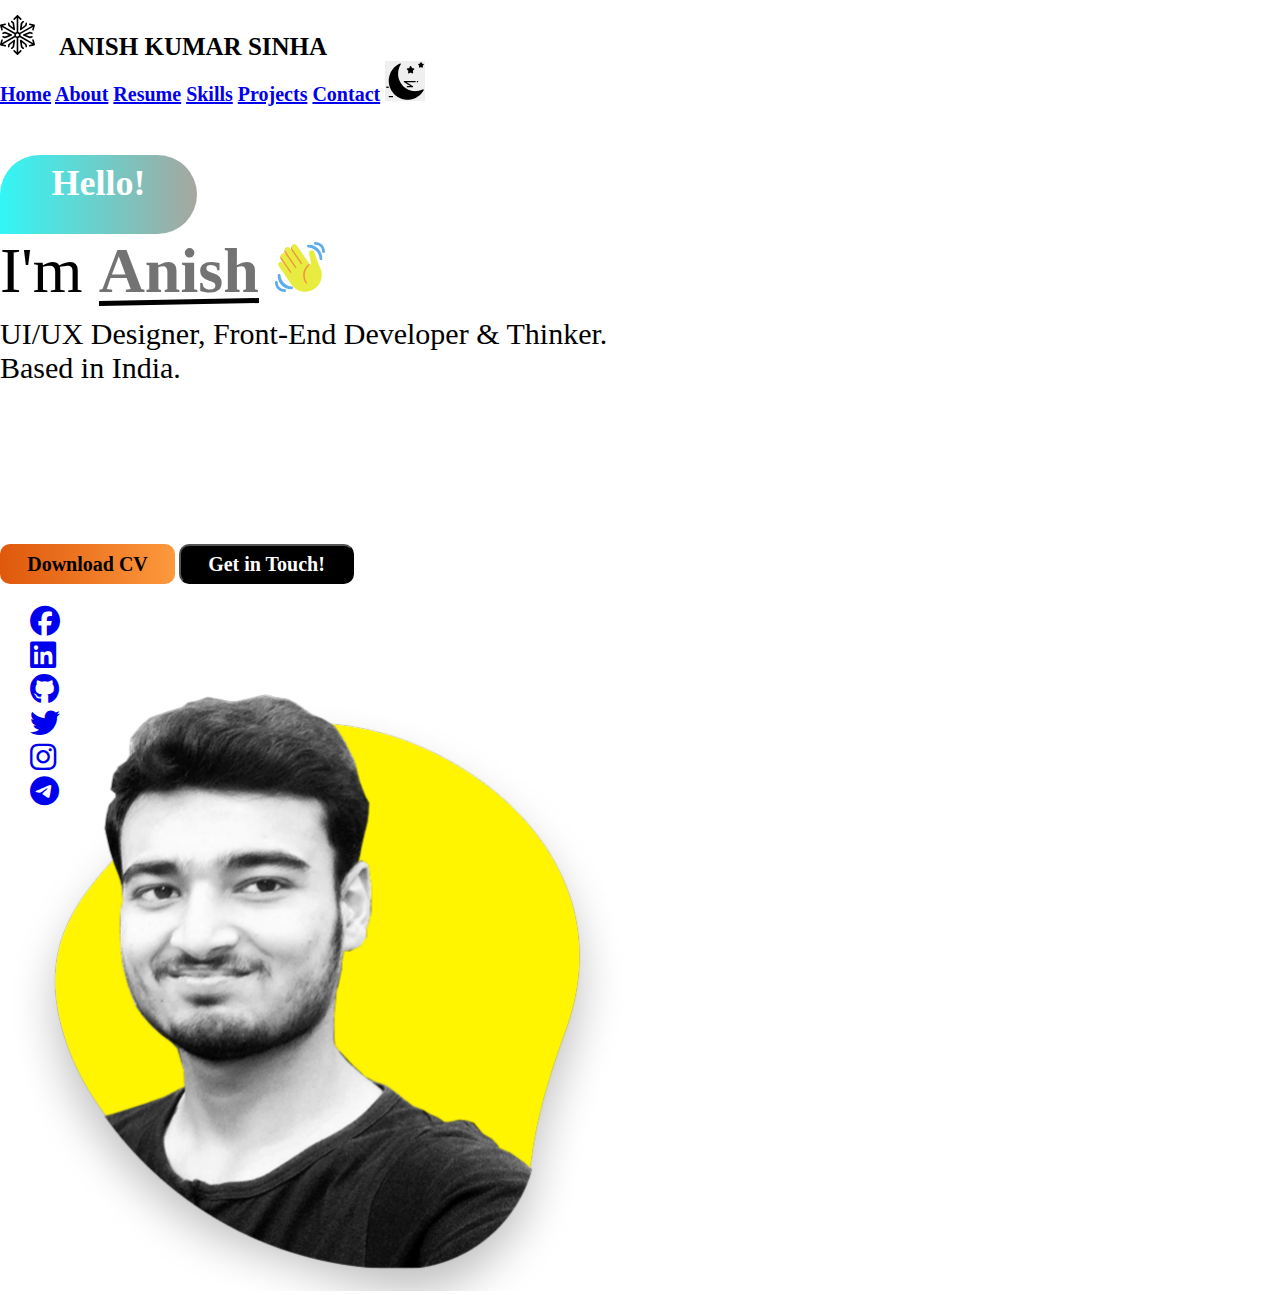
<file: index.html>
<!DOCTYPE html>
<html lang="en">
  <head>
    <meta charset="UTF-8" />
    <meta name="viewport" content="width=device-width, initial-scale=1.0" />
    <link
      href="https://cdn.jsdelivr.net/npm/bootstrap@5.3.7/dist/css/bootstrap.min.css"
      rel="stylesheet"
      integrity="sha384-LN+7fdVzj6u52u30Kp6M/trliBMCMKTyK833zpbD+pXdCLuTusPj697FH4R/5mcr"
      crossorigin="anonymous"
    />
    <link
      rel="stylesheet"
      href="https://cdnjs.cloudflare.com/ajax/libs/font-awesome/6.7.2/css/all.min.css"
    />
    <link
      rel="stylesheet"
      href="style.css"
    />
    <title>Portfolio</title>
  </head>


  <body>
    <header class="container-fluid">
      <div class="container">
        <div class="row">
          <div class="col-6 d-flex align-items-center">
             <svg width="35" height="40" viewBox="0 0 35 40" fill="none" xmlns="http://www.w3.org/2000/svg"> 
              <path d="M34.9848 29.36L33.7801 24.88C33.6998 24.48 33.2179 24.16 32.8164 24.32C32.4148 24.4 32.0936 24.88 32.2542 25.28L32.977 27.92L20.5288 20.8C20.6091 20.56 20.6091 20.24 20.6091 20C20.6091 19.68 20.5288 19.44 20.5288 19.12L32.8967 12L32.1739 14.64C32.0936 15.04 32.3345 15.52 32.7361 15.6C33.1376 15.68 33.6195 15.44 33.6998 15.04L34.9045 10.56C34.9848 10.16 34.7438 9.68 34.3423 9.6L29.8449 8.4C29.4433 8.32 28.9615 8.56 28.8812 8.96C28.8008 9.36 29.0418 9.84 29.4433 9.92L32.0936 10.64L19.7257 17.76C19.3242 17.36 18.8423 17.04 18.2801 16.96V2.72L20.2076 4.64C20.5288 4.96 21.0107 4.96 21.3319 4.64C21.6532 4.32 21.6532 3.84 21.3319 3.52L18.0392 0.24C17.7179 -0.08 17.2361 -0.08 16.9148 0.24L13.6221 3.52C13.3008 3.84 13.3008 4.32 13.6221 4.64C13.9433 4.96 14.4252 4.96 14.7464 4.64L16.6739 2.72V16.96C16.1117 17.12 15.6299 17.36 15.2283 17.76L2.86044 10.64L5.51069 9.92C5.91225 9.84 6.15318 9.36 6.07287 8.96C5.99256 8.56 5.51069 8.32 5.10914 8.4L0.611731 9.6C0.210177 9.68 -0.0307554 10.16 0.0495554 10.56L1.25422 15.04C1.33453 15.44 1.81639 15.68 2.21795 15.6C2.6195 15.52 2.94075 15.04 2.78012 14.64L2.05733 12L14.4252 19.2C14.3449 19.44 14.3449 19.76 14.3449 20C14.3449 20.32 14.3449 20.56 14.4252 20.8L2.05733 27.92L2.78012 25.28C2.86044 24.88 2.6195 24.4 2.21795 24.32C1.81639 24.24 1.33453 24.48 1.25422 24.88L0.0495554 29.36C-0.111066 29.84 0.129866 30.24 0.611731 30.4L5.10914 31.6C5.51069 31.68 5.99256 31.44 6.07287 31.04C6.15318 30.64 5.91225 30.16 5.51069 30.08L2.86044 29.36L15.2283 22.24C15.6299 22.64 16.1117 22.96 16.6739 23.04V37.28L14.7464 35.36C14.4252 35.04 13.9433 35.04 13.6221 35.36C13.3008 35.68 13.3008 36.16 13.6221 36.48L16.9148 39.76C17.2361 40.08 17.7179 40.08 18.0392 39.76L21.3319 36.48C21.6532 36.16 21.6532 35.68 21.3319 35.36C21.0107 35.04 20.5288 35.04 20.2076 35.36L18.2801 37.28V23.04C18.8423 22.88 19.3242 22.64 19.7257 22.24L32.0936 29.36L29.4433 30.08C29.0418 30.16 28.8008 30.64 28.8812 31.04C28.9615 31.44 29.4433 31.68 29.8449 31.6L34.3423 30.4C34.8242 30.24 35.0651 29.84 34.9848 29.36ZM17.477 21.6C16.6739 21.6 15.8708 20.96 15.8708 20C15.8708 19.12 16.5936 18.4 17.477 18.4C18.3604 18.4 19.0029 19.12 19.0029 20C19.0832 20.88 18.2801 21.6 17.477 21.6Z" fill="black"/> <path d="M8.56259 11.04L13.7828 15.12C14.0237 15.36 14.4253 15.36 14.6662 15.2C14.9875 15.04 15.0678 14.72 15.0678 14.4L14.104 7.83998C14.104 7.67998 13.9434 7.43998 13.7828 7.35998L12.1766 5.99998C11.8553 5.67998 11.2932 5.75998 11.0522 6.07998C10.731 6.39998 10.8113 6.95998 11.1325 7.19998L12.4978 8.31998L13.1403 12.56L9.76726 9.91998L9.44601 8.15998C9.3657 7.75998 8.96415 7.43998 8.56259 7.51998C8.16104 7.59998 7.8398 7.99998 7.92011 8.39998L8.24135 10.48C8.32166 10.8 8.40197 10.96 8.56259 11.04ZM3.26208 20.96C2.86052 20.8 2.37866 21.04 2.21804 21.44C2.05741 21.84 2.29835 22.32 2.6999 22.48L4.70767 23.2C4.78798 23.2 4.86829 23.28 5.02892 23.28C5.10923 23.28 5.26985 23.28 5.35016 23.2L11.5341 20.72C11.8553 20.56 12.016 20.32 12.016 20C12.016 19.68 11.8553 19.36 11.5341 19.28L5.26985 16.8C5.10923 16.72 4.86829 16.72 4.70767 16.8L2.6999 17.52C2.29835 17.68 2.05741 18.16 2.21804 18.56C2.37866 18.96 2.86052 19.2 3.26208 19.04L4.94861 18.4L8.96415 20L4.94861 21.6L3.26208 20.96ZM14.1844 32.16L15.0678 25.6C15.1481 25.28 14.9875 24.96 14.6662 24.8C14.345 24.64 14.0237 24.64 13.7828 24.88L8.56259 28.96C8.40197 29.12 8.32166 29.28 8.24135 29.44L7.92011 31.52C7.8398 31.92 8.16104 32.4 8.56259 32.4C8.96415 32.48 9.44601 32.16 9.44601 31.76L9.76726 30L13.1403 27.36L12.4978 31.6L11.1325 32.72C10.8113 33.04 10.731 33.52 11.0522 33.84C11.3735 34.16 11.8553 34.24 12.1766 33.92L13.7828 32.56C14.0237 32.56 14.104 32.32 14.1844 32.16ZM26.3916 28.96L21.1714 24.8C20.6092 24.4 19.8061 24.88 19.8864 25.52L20.8502 32.08C20.8502 32.24 21.0108 32.48 21.1714 32.56L22.7776 33.92C23.0989 34.24 23.661 34.16 23.902 33.84C24.2232 33.52 24.1429 32.96 23.8217 32.72L22.4564 31.6L21.8139 27.36L25.1869 30L25.5082 31.76C25.5885 32.24 25.9901 32.48 26.3916 32.4C26.7932 32.32 27.1144 31.92 27.0341 31.52L26.7129 29.44C26.6325 29.2 26.5522 29.04 26.3916 28.96ZM31.6921 19.04C32.0937 19.2 32.5755 18.96 32.7362 18.56C32.8968 18.16 32.6559 17.68 32.2543 17.52L30.2465 16.8C30.0859 16.72 29.845 16.72 29.6844 16.8L23.5004 19.28C23.1792 19.44 23.0186 19.68 23.0186 20C23.0186 20.32 23.1792 20.64 23.5004 20.72L29.6844 23.2C29.845 23.28 30.0859 23.28 30.2465 23.2L32.2543 22.48C32.6559 22.32 32.8968 21.84 32.7362 21.44C32.5755 21.04 32.0937 20.8 31.6921 20.96L30.0056 21.6L25.9901 20L30.0056 18.4L31.6921 19.04ZM20.7698 7.83998L19.8864 14.4C19.8061 14.72 19.9667 15.04 20.288 15.2C20.5289 15.36 20.9305 15.36 21.1714 15.12L26.3916 11.04C26.5522 10.88 26.6325 10.72 26.7129 10.56L27.0341 8.47998C27.1144 8.07998 26.7932 7.59998 26.3916 7.59998C25.9901 7.51998 25.5082 7.83998 25.5082 8.23998L25.1869 9.99998L21.8139 12.64L22.4564 8.39998L23.8217 7.27998C24.1429 6.95998 24.2232 6.47998 23.902 6.15998C23.5807 5.83998 23.0989 5.75998 22.7776 6.07998L21.1714 7.43998C20.9305 7.43998 20.8502 7.67998 20.7698 7.83998Z" fill="black"/> 
            </svg>

            <span class="namet">ANISH KUMAR SINHA</span>
          </div>
          <div class="col-6">
            <nav class="navbar">
              <a class="nav-link" href="#">Home</a>
              <a class="nav-link" href="about.html">About</a>
              <a class="nav-link" href="/Images/Yash_Rajurkar_Resume1.pdf" target="_blank">Resume</a>
              <a class="nav-link" href="#">Skills</a>
              <a class="nav-link" href="https://github.com/YashRajurkar07" target="_blank">Projects</a>
              <a class="nav-link" href="#">Contact</a>
              <button class="darklight" id="mode"></button>
            </nav>
          </div>
        </div>
      </div>
    </header>

    

    <div class="container-fluid mt-5">
        
        <section class="container">
            <div class="row rhit">
                <div class="col-7 lalign">
                    <div class="bod">Hello!</div>
                    <p class="par">I'm <span class="anish">Anish</span> 
                    <svg width="50" height="50" viewBox="0 0 50 50" fill="none" xmlns="http://www.w3.org/2000/svg">
<path d="M6.75924 12.6606C8.06632 11.747 10.0367 11.9222 11.2103 12.8914L9.86425 10.935C8.78105 9.39013 9.169 7.71873 10.7152 6.63413C12.2615 5.55371 16.643 8.45848 16.643 8.45848C15.5501 6.89833 15.7545 4.92102 17.3146 3.82669C18.8748 2.73653 21.0273 3.11336 22.1202 4.67629L36.6093 25.1446L34.7627 43.0474L19.3517 37.427L5.90964 17.4968C4.80696 15.9269 5.18796 13.7619 6.75924 12.6606Z" fill="#EF9645"/>
<path d="M3.74734 24.0475C3.74734 24.0475 2.17328 21.7532 4.46902 20.1805C6.76197 18.6078 8.33464 20.9008 8.33464 20.9008L15.6362 31.5493C15.8879 31.1294 16.1632 30.715 16.4705 30.3062L6.33647 15.5292C6.33647 15.5292 4.7638 13.2363 7.05815 11.6636C9.3511 10.0909 10.9238 12.3839 10.9238 12.3839L20.4557 26.2848C20.8103 25.9956 21.1732 25.705 21.5473 25.4199L10.4969 9.30252C10.4969 9.30252 8.92421 7.00957 11.2186 5.4369C13.5115 3.86423 15.0842 6.15719 15.0842 6.15719L26.1346 22.2718C26.5406 22.0229 26.9425 21.8074 27.3457 21.5793L17.017 6.51733C17.017 6.51733 15.4443 4.22438 17.7373 2.65171C20.0302 1.07904 21.6029 3.37199 21.6029 3.37199L32.524 19.2989L34.1842 21.7212C27.304 26.4406 26.6491 35.319 30.58 41.0521C31.3657 42.1992 32.5128 41.4136 32.5128 41.4136C27.7948 34.532 29.2354 26.7993 36.1171 22.0813L34.0883 11.9278C34.0883 11.9278 33.3305 9.25247 36.0044 8.49325C38.6798 7.73542 39.439 10.4108 39.439 10.4108L41.782 17.3689C42.7109 20.1277 43.6995 22.8767 45.008 25.4769C48.7026 32.8188 46.4958 41.9434 39.5294 46.7226C31.9302 51.9328 21.5417 49.9958 16.3301 42.3981L3.74734 24.0475Z" fill="#E8EC3E"/>
<path d="M16.6862 44.4963C11.1241 44.4963 5.50368 38.8759 5.50368 33.3139C5.50368 32.5449 4.94052 31.9233 4.17157 31.9233C3.40262 31.9233 2.72266 32.5449 2.72266 33.3139C2.72266 41.6569 8.3431 47.2774 16.6862 47.2774C17.4551 47.2774 18.0767 46.5974 18.0767 45.8285C18.0767 45.0595 17.4551 44.4963 16.6862 44.4963Z" fill="#5DADEC"/>
<path d="M9.73358 47.219C5.56204 47.219 2.78102 44.438 2.78102 40.2665C2.78102 39.4975 2.15946 38.8759 1.39051 38.8759C0.621559 38.8759 0 39.4975 0 40.2665C0 45.8285 4.17153 50 9.73358 50C10.5025 50 11.1241 49.3785 11.1241 48.6095C11.1241 47.8406 10.5025 47.219 9.73358 47.219ZM33.3723 2.72266C32.6047 2.72266 31.9818 3.34561 31.9818 4.11317C31.9818 4.88073 32.6047 5.50368 33.3723 5.50368C38.9343 5.50368 44.4964 10.4942 44.4964 16.6278C44.4964 17.3953 45.1193 18.0183 45.8869 18.0183C46.6544 18.0183 47.2774 17.3953 47.2774 16.6278C47.2774 8.96049 41.7153 2.72266 33.3723 2.72266Z" fill="#5DADEC"/>
<path d="M40.3248 0C39.5573 0 38.9343 0.564548 38.9343 1.33211C38.9343 2.09967 39.5573 2.78102 40.3248 2.78102C44.4964 2.78102 47.219 5.87491 47.219 9.67518C47.219 10.4427 47.899 11.0657 48.6679 11.0657C49.4369 11.0657 50 10.4427 50 9.67518C50 4.33979 45.8869 0 40.3248 0Z" fill="#5DADEC"/>
</svg> </p>
                    <p class="tagline">UI/UX Designer, Front-End Developer & Thinker. Based in India.</p>
                    <div class="buttons d-flex align-items-center justify-content-between">
                        <a href="/Images/Yash_Rajurkar_Resume1.pdf" target="_blank"><button class="dbtn">Download CV</button></a>
                        <button class="gbtn">Get in Touch!</button>
                    </div>
                </div>
                <div class="col-5">
                    <img src="/Images/ProfilePic.png" class="ppw" alt="Profile Picture">
                </div>
            </div>
        </section>

        <div class="sociallinks">
            <a href="https://facebook.com" target="_blank"><i class="fa-brands fa-facebook "></i></a>
            <a href="https://linkedin.com" target="_blank"><i class="fa-brands fa-linkedin"></i></a>
            <a href="https://github.com" target="_blank"><i class="fa-brands fa-github"></i></a>
            <a href="https://x.com" target="_blank"><i class="fa-brands fa-twitter"></i></a>
            <a href="https://instagram.com" target="_blank"><i class="fa-brands fa-instagram"></i></a>
            <a href="https://web.telegram.org/" target="_blank"><i class="fa-brands fa-telegram"></i></a>
        </div>
      
    </div>

    <div class="emailbox">
      <p>sinhaanishkumar@outlook.com</p>
    </div>

    <script src="function.js"></script>
  </body>
</html>
</file>
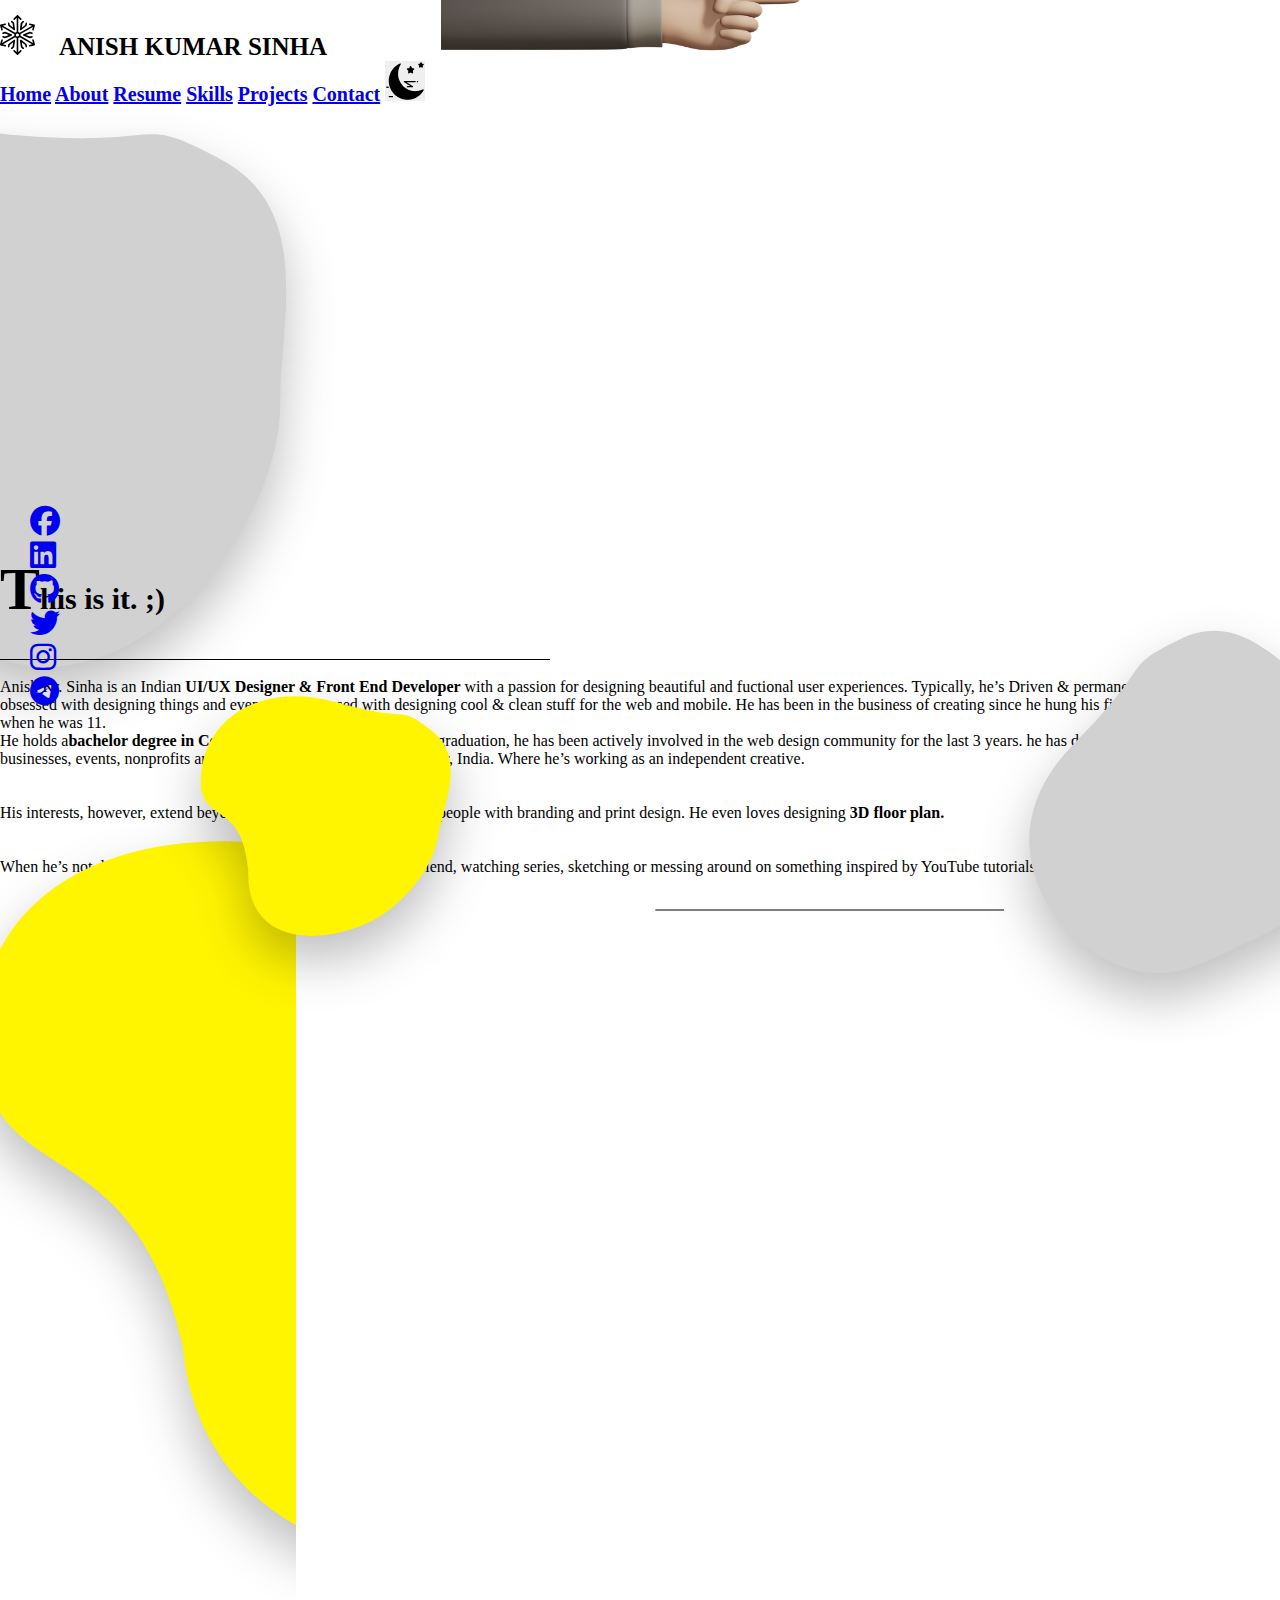
<file: about.html>
<!DOCTYPE html>
<html lang="en">
<head>
    <meta charset="UTF-8">
    <meta name="viewport" content="width=device-width, initial-scale=1.0">
    <link
      href="https://cdn.jsdelivr.net/npm/bootstrap@5.3.7/dist/css/bootstrap.min.css"
      rel="stylesheet"
      integrity="sha384-LN+7fdVzj6u52u30Kp6M/trliBMCMKTyK833zpbD+pXdCLuTusPj697FH4R/5mcr"
      crossorigin="anonymous"
    />
    <link
      rel="stylesheet"
      href="https://cdnjs.cloudflare.com/ajax/libs/font-awesome/6.7.2/css/all.min.css"
    />
    <link
      rel="stylesheet"
      href="style.css"
    />
    <title>About</title>
</head>
<body>
    <header class="container-fluid">
      <div class="container">
        <div class="row">
          <div class="col-6 d-flex align-items-center">
             <svg width="35" height="40" viewBox="0 0 35 40" fill="none" xmlns="http://www.w3.org/2000/svg"> 
              <path d="M34.9848 29.36L33.7801 24.88C33.6998 24.48 33.2179 24.16 32.8164 24.32C32.4148 24.4 32.0936 24.88 32.2542 25.28L32.977 27.92L20.5288 20.8C20.6091 20.56 20.6091 20.24 20.6091 20C20.6091 19.68 20.5288 19.44 20.5288 19.12L32.8967 12L32.1739 14.64C32.0936 15.04 32.3345 15.52 32.7361 15.6C33.1376 15.68 33.6195 15.44 33.6998 15.04L34.9045 10.56C34.9848 10.16 34.7438 9.68 34.3423 9.6L29.8449 8.4C29.4433 8.32 28.9615 8.56 28.8812 8.96C28.8008 9.36 29.0418 9.84 29.4433 9.92L32.0936 10.64L19.7257 17.76C19.3242 17.36 18.8423 17.04 18.2801 16.96V2.72L20.2076 4.64C20.5288 4.96 21.0107 4.96 21.3319 4.64C21.6532 4.32 21.6532 3.84 21.3319 3.52L18.0392 0.24C17.7179 -0.08 17.2361 -0.08 16.9148 0.24L13.6221 3.52C13.3008 3.84 13.3008 4.32 13.6221 4.64C13.9433 4.96 14.4252 4.96 14.7464 4.64L16.6739 2.72V16.96C16.1117 17.12 15.6299 17.36 15.2283 17.76L2.86044 10.64L5.51069 9.92C5.91225 9.84 6.15318 9.36 6.07287 8.96C5.99256 8.56 5.51069 8.32 5.10914 8.4L0.611731 9.6C0.210177 9.68 -0.0307554 10.16 0.0495554 10.56L1.25422 15.04C1.33453 15.44 1.81639 15.68 2.21795 15.6C2.6195 15.52 2.94075 15.04 2.78012 14.64L2.05733 12L14.4252 19.2C14.3449 19.44 14.3449 19.76 14.3449 20C14.3449 20.32 14.3449 20.56 14.4252 20.8L2.05733 27.92L2.78012 25.28C2.86044 24.88 2.6195 24.4 2.21795 24.32C1.81639 24.24 1.33453 24.48 1.25422 24.88L0.0495554 29.36C-0.111066 29.84 0.129866 30.24 0.611731 30.4L5.10914 31.6C5.51069 31.68 5.99256 31.44 6.07287 31.04C6.15318 30.64 5.91225 30.16 5.51069 30.08L2.86044 29.36L15.2283 22.24C15.6299 22.64 16.1117 22.96 16.6739 23.04V37.28L14.7464 35.36C14.4252 35.04 13.9433 35.04 13.6221 35.36C13.3008 35.68 13.3008 36.16 13.6221 36.48L16.9148 39.76C17.2361 40.08 17.7179 40.08 18.0392 39.76L21.3319 36.48C21.6532 36.16 21.6532 35.68 21.3319 35.36C21.0107 35.04 20.5288 35.04 20.2076 35.36L18.2801 37.28V23.04C18.8423 22.88 19.3242 22.64 19.7257 22.24L32.0936 29.36L29.4433 30.08C29.0418 30.16 28.8008 30.64 28.8812 31.04C28.9615 31.44 29.4433 31.68 29.8449 31.6L34.3423 30.4C34.8242 30.24 35.0651 29.84 34.9848 29.36ZM17.477 21.6C16.6739 21.6 15.8708 20.96 15.8708 20C15.8708 19.12 16.5936 18.4 17.477 18.4C18.3604 18.4 19.0029 19.12 19.0029 20C19.0832 20.88 18.2801 21.6 17.477 21.6Z" fill="black"/> <path d="M8.56259 11.04L13.7828 15.12C14.0237 15.36 14.4253 15.36 14.6662 15.2C14.9875 15.04 15.0678 14.72 15.0678 14.4L14.104 7.83998C14.104 7.67998 13.9434 7.43998 13.7828 7.35998L12.1766 5.99998C11.8553 5.67998 11.2932 5.75998 11.0522 6.07998C10.731 6.39998 10.8113 6.95998 11.1325 7.19998L12.4978 8.31998L13.1403 12.56L9.76726 9.91998L9.44601 8.15998C9.3657 7.75998 8.96415 7.43998 8.56259 7.51998C8.16104 7.59998 7.8398 7.99998 7.92011 8.39998L8.24135 10.48C8.32166 10.8 8.40197 10.96 8.56259 11.04ZM3.26208 20.96C2.86052 20.8 2.37866 21.04 2.21804 21.44C2.05741 21.84 2.29835 22.32 2.6999 22.48L4.70767 23.2C4.78798 23.2 4.86829 23.28 5.02892 23.28C5.10923 23.28 5.26985 23.28 5.35016 23.2L11.5341 20.72C11.8553 20.56 12.016 20.32 12.016 20C12.016 19.68 11.8553 19.36 11.5341 19.28L5.26985 16.8C5.10923 16.72 4.86829 16.72 4.70767 16.8L2.6999 17.52C2.29835 17.68 2.05741 18.16 2.21804 18.56C2.37866 18.96 2.86052 19.2 3.26208 19.04L4.94861 18.4L8.96415 20L4.94861 21.6L3.26208 20.96ZM14.1844 32.16L15.0678 25.6C15.1481 25.28 14.9875 24.96 14.6662 24.8C14.345 24.64 14.0237 24.64 13.7828 24.88L8.56259 28.96C8.40197 29.12 8.32166 29.28 8.24135 29.44L7.92011 31.52C7.8398 31.92 8.16104 32.4 8.56259 32.4C8.96415 32.48 9.44601 32.16 9.44601 31.76L9.76726 30L13.1403 27.36L12.4978 31.6L11.1325 32.72C10.8113 33.04 10.731 33.52 11.0522 33.84C11.3735 34.16 11.8553 34.24 12.1766 33.92L13.7828 32.56C14.0237 32.56 14.104 32.32 14.1844 32.16ZM26.3916 28.96L21.1714 24.8C20.6092 24.4 19.8061 24.88 19.8864 25.52L20.8502 32.08C20.8502 32.24 21.0108 32.48 21.1714 32.56L22.7776 33.92C23.0989 34.24 23.661 34.16 23.902 33.84C24.2232 33.52 24.1429 32.96 23.8217 32.72L22.4564 31.6L21.8139 27.36L25.1869 30L25.5082 31.76C25.5885 32.24 25.9901 32.48 26.3916 32.4C26.7932 32.32 27.1144 31.92 27.0341 31.52L26.7129 29.44C26.6325 29.2 26.5522 29.04 26.3916 28.96ZM31.6921 19.04C32.0937 19.2 32.5755 18.96 32.7362 18.56C32.8968 18.16 32.6559 17.68 32.2543 17.52L30.2465 16.8C30.0859 16.72 29.845 16.72 29.6844 16.8L23.5004 19.28C23.1792 19.44 23.0186 19.68 23.0186 20C23.0186 20.32 23.1792 20.64 23.5004 20.72L29.6844 23.2C29.845 23.28 30.0859 23.28 30.2465 23.2L32.2543 22.48C32.6559 22.32 32.8968 21.84 32.7362 21.44C32.5755 21.04 32.0937 20.8 31.6921 20.96L30.0056 21.6L25.9901 20L30.0056 18.4L31.6921 19.04ZM20.7698 7.83998L19.8864 14.4C19.8061 14.72 19.9667 15.04 20.288 15.2C20.5289 15.36 20.9305 15.36 21.1714 15.12L26.3916 11.04C26.5522 10.88 26.6325 10.72 26.7129 10.56L27.0341 8.47998C27.1144 8.07998 26.7932 7.59998 26.3916 7.59998C25.9901 7.51998 25.5082 7.83998 25.5082 8.23998L25.1869 9.99998L21.8139 12.64L22.4564 8.39998L23.8217 7.27998C24.1429 6.95998 24.2232 6.47998 23.902 6.15998C23.5807 5.83998 23.0989 5.75998 22.7776 6.07998L21.1714 7.43998C20.9305 7.43998 20.8502 7.67998 20.7698 7.83998Z" fill="black"/> 
            </svg>
            <span class="namet">ANISH KUMAR SINHA</span>
          </div>
          <div class="col-6">
            <nav class="navbar">
              <a class="nav-link" href="index.html">Home</a>
              <a class="nav-link" href="about.html">About</a>
              <a class="nav-link" href="/Images/Yash_Rajurkar_Resume1.pdf" target="_blank">Resume</a>
              <a class="nav-link" href="#">Skills</a>
              <a class="nav-link" href="https://github.com/YashRajurkar07" target="_blank">Projects</a>
              <a class="nav-link" href="#">Contact</a>
              <button class="darklight" id="mode"></button>
            </nav>
          </div>
        </div>
      </div>
    </header>

    <div class="container-fluid abouttitle" >
        <div class="row handc">
            <div class="col-3 chit">
              <svg class="vector1" width="437" height="637" viewBox="0 0 437 637" fill="none" xmlns="http://www.w3.org/2000/svg">
<g id="Vector 1" filter="url(#filter0_d_93_85)">
<path d="M321.445 54.7897C228.464 4.66503 277.088 47.3896 88.6608 27.4078C-99.7668 7.42594 -179.877 187.315 -167.751 314.318C-155.626 441.321 -84.3804 456.538 -0.325101 508.135C74.2749 544.342 143.825 598.899 252.949 524.761C318.254 480.392 380.381 382.142 380.131 298.996C379.882 215.851 414.425 104.914 321.445 54.7897Z" fill="#D1D1D1"/>
</g>
<defs>
<filter id="filter0_d_93_85" x="-218.942" y="0.876389" width="655.148" height="635.78" filterUnits="userSpaceOnUse" color-interpolation-filters="sRGB">
<feFlood flood-opacity="0" result="BackgroundImageFix"/>
<feColorMatrix in="SourceAlpha" type="matrix" values="0 0 0 0 0 0 0 0 0 0 0 0 0 0 0 0 0 0 127 0" result="hardAlpha"/>
<feOffset dy="25"/>
<feGaussianBlur stdDeviation="25"/>
<feColorMatrix type="matrix" values="0 0 0 0 0 0 0 0 0 0 0 0 0 0 0 0 0 0 0.25 0"/>
<feBlend mode="normal" in2="BackgroundImageFix" result="effect1_dropShadow_93_85"/>
<feBlend mode="normal" in="SourceGraphic" in2="effect1_dropShadow_93_85" result="shape"/>
</filter>
</defs>
              </svg>
              <img src="/Images/Hand.png" class="hand" alt="Pointing to Para">
            </div>
            <div class="col-7">
                <div class="row">
                    <div class="col-3"><h4> <span class="paratitlet">T</span>his is it. ;)</h4> </div>
                    <div class="col-3"><div class="dline"> </div> </div>
                </div>
                <br>
                <p class="abpar">
                    Anish Kr. Sinha is an Indian <span class="textbold">UI/UX Designer & Front End Developer </span>with a passion for designing beautiful and fuctional user experiences. Typically, he’s Driven & permanently Curious. He’s obsessed with designing things and even more obsessed with designing cool & clean stuff for the web and mobile. He has been in the business of creating since he hung his first painting on the wall when he was 11. 
                    <br>
                    He holds a<span class="textbold">bachelor degree in Computer Applications.</span>  During his graduation, he has been actively involved in the web design community for the last 3 years. he has designed websites for small businesses, events, nonprofits and more. Currently he’s based in Bihar, India. Where he’s working as an independent creative. 
                    <br><br><br>
                    His interests, however, extend beyond the web and he loves helping people with branding and print design. He even loves designing<span class="textbold"> 3D floor plan.</span>
                    <br><br><br>
                    When he’s not designing, he’s probably hanging out with his girlfriend, watching series, sketching or messing around on something inspired by YouTube tutorials.
                </p>
            </div>
            <div class="col-2">
            <svg class="vector3" width="366" height="828" viewBox="0 0 366 828" fill="none" xmlns="http://www.w3.org/2000/svg">
<g id="Vector 3" filter="url(#filter0_d_103_96)">
<path d="M841.118 183.078C708.16 87.1663 776.028 157.508 498.371 62.886C220.713 -31.7356 45.7624 63.4542 50.9715 223.221C56.1806 382.989 201.013 301.414 252.69 529.728C272.314 747.945 522.706 782.034 692.134 732.058C793.53 702.15 895.632 605.192 903.634 503.461C911.635 401.73 974.076 278.989 841.118 183.078Z" fill="#FFF500"/>
</g>
<defs>
<filter id="filter0_d_103_96" x="0.858398" y="0.281708" width="974.377" height="826.952" filterUnits="userSpaceOnUse" color-interpolation-filters="sRGB">
<feFlood flood-opacity="0" result="BackgroundImageFix"/>
<feColorMatrix in="SourceAlpha" type="matrix" values="0 0 0 0 0 0 0 0 0 0 0 0 0 0 0 0 0 0 127 0" result="hardAlpha"/>
<feOffset dy="25"/>
<feGaussianBlur stdDeviation="25"/>
<feColorMatrix type="matrix" values="0 0 0 0 0 0 0 0 0 0 0 0 0 0 0 0 0 0 0.25 0"/>
<feBlend mode="normal" in2="BackgroundImageFix" result="effect1_dropShadow_103_96"/>
<feBlend mode="normal" in="SourceGraphic" in2="effect1_dropShadow_103_96" result="shape"/>
</filter>
</defs>
            </svg>
            </div>
        </div>

    </div>
    
    <div class="sociallinks">
      <a href="https://facebook.com" target="_blank"><i class="fa-brands fa-facebook "></i></a>
      <a href="https://linkedin.com" target="_blank"><i class="fa-brands fa-linkedin"></i></a>
      <a href="https://github.com" target="_blank"><i class="fa-brands fa-github"></i></a>
      <a href="https://x.com" target="_blank"><i class="fa-brands fa-twitter"></i></a>
      <a href="https://instagram.com" target="_blank"><i class="fa-brands fa-instagram"></i></a>
      <a href="https://web.telegram.org/" target="_blank"><i class="fa-brands fa-telegram"></i></a>
    </div>

    <svg class="vector4" width="351" height="340" viewBox="0 0 351 340" fill="none" xmlns="http://www.w3.org/2000/svg">
<g id="Vector 4" filter="url(#filter0_d_104_14)">
<path d="M281.745 59.6921C246.746 32.0111 263.818 53.4112 186.811 31.5331C109.804 9.65504 55.5431 48.5057 51.1306 102.634C46.7182 156.762 91.7408 123.657 98.262 199.369C95.8626 272.836 167.207 275.143 218.191 251.87C248.702 237.942 281.904 201.191 287.996 166.306C294.088 131.42 316.745 87.3732 281.745 59.6921Z" fill="#FFF500"/>
</g>
<defs>
<filter id="filter0_d_104_14" x="0.826904" y="0.324982" width="350.008" height="339.628" filterUnits="userSpaceOnUse" color-interpolation-filters="sRGB">
<feFlood flood-opacity="0" result="BackgroundImageFix"/>
<feColorMatrix in="SourceAlpha" type="matrix" values="0 0 0 0 0 0 0 0 0 0 0 0 0 0 0 0 0 0 127 0" result="hardAlpha"/>
<feOffset dy="25"/>
<feGaussianBlur stdDeviation="25"/>
<feColorMatrix type="matrix" values="0 0 0 0 0 0 0 0 0 0 0 0 0 0 0 0 0 0 0.25 0"/>
<feBlend mode="normal" in2="BackgroundImageFix" result="effect1_dropShadow_104_14"/>
<feBlend mode="normal" in="SourceGraphic" in2="effect1_dropShadow_104_14" result="shape"/>
</filter>
</defs>
    </svg>

    <svg class="line7" width="350" height="2" viewBox="0 0 350 2" fill="none" xmlns="http://www.w3.org/2000/svg">
<path id="Line 7" d="M0.313721 1H349.112" stroke="black"/>
    </svg>

    <svg class="vector5" width="440" height="436" viewBox="0 0 440 436" fill="none" xmlns="http://www.w3.org/2000/svg">
<g id="Vector 5" filter="url(#filter0_d_104_15)">
<path d="M199.953 34.6858C139.889 64.2288 178.882 53.9222 94.6276 139.207C10.3737 224.492 61.0566 319.428 124.206 353.097C187.355 386.767 222.73 356.907 279.915 332.157C326.265 307.205 379.029 290.422 388.465 214.334C394.113 168.799 373.752 108.025 335.473 82.249C297.194 56.4725 260.018 5.14279 199.953 34.6858Z" fill="#D1D1D1"/>
</g>
<defs>
<filter id="filter0_d_104_15" x="0.309326" y="0.786621" width="439.086" height="442.366" filterUnits="userSpaceOnUse" color-interpolation-filters="sRGB">
<feFlood flood-opacity="0" result="BackgroundImageFix"/>
<feColorMatrix in="SourceAlpha" type="matrix" values="0 0 0 0 0 0 0 0 0 0 0 0 0 0 0 0 0 0 127 0" result="hardAlpha"/>
<feOffset dy="25"/>
<feGaussianBlur stdDeviation="25"/>
<feColorMatrix type="matrix" values="0 0 0 0 0 0 0 0 0 0 0 0 0 0 0 0 0 0 0.25 0"/>
<feBlend mode="normal" in2="BackgroundImageFix" result="effect1_dropShadow_104_15"/>
<feBlend mode="normal" in="SourceGraphic" in2="effect1_dropShadow_104_15" result="shape"/>
</filter>
</defs>
    </svg>

    <div class="emailboxa">
      <p>sinhaanishkumar@outlook.com</p>
    </div>

    <script src="function.js"></script>
</body>
</html>
</file>
<file: style.css>
* {
  margin: 0;
  padding: 0;
  font-family: "Segoe UI";
}
header {
  width: 1699px;
  height: 40px;
  margin-top: 15px;
}
.logo {
  width: 35px;
  height: 40px;
  color: aquamarine;
  color: white;
}
.namet {
  font-size: 25px;
  font-weight: 700;
  margin-left: 20px;
}
.navbar {
  font-size: 20px;
  font-weight: 700;
}
.darklight {
  width: 40px;
  height: 40px;
  background-image: url(/Images/Moon.png);
  background-size: cover;
  border: none;
}
.dark {
  background-color: #000000;
  color: white;
}
.light {
  background-color: white;
  color: #000000;
}
.rhit {
  height: 450px;
}
.lalign {
  height: 500px;
  flex-direction: column;
  align-content: top;
  margin-top: 100px;
}
.ppw {
  width: 630px;
}
.bod {
  font-size: 36px;
  font-weight: 700;
  padding-top: 7px;
  width: 197px;
  height: 72px;
  text-align: center;
  border-radius: 50px;
  border-bottom-left-radius: 0px;
  color: #ffffff;
  background-image: linear-gradient(to right, #32f6f6 0%, #a6a79f 100%);
}
.par {
  font-size: 64px;
  margin-bottom: 0px;
  width: 338px;
  height: 83px;
}
.anish {
  color: #737373;
  font-weight: 630;
  background: url(/Images/Underline.svg) no-repeat bottom;
}
.tagline {
  font-size: 30px;
  font-weight: 300;
  width: 624px;
  height: 77px;
}
.buttons {
  margin-top: 150px;
  width: 375px;
  height: 60px;
}
.gbtn {
  font-size: 20px;
  font-weight: 900;
  width: 175px;
  height: 40px;
  background-color: black;
  color: white;
  box-shadow: #000000;
  border-radius: 10px;
}
.dbtn {
  font-size: 20px;
  font-weight: 900;
  width: 175px;
  height: 40px;
  border: none;
  background-image: linear-gradient(to right, #df580c 0%, #fd993d 100%);
  border-radius: 10px;
}

.sociallinks {
  width: 31px;
  height: 270px;
  font-size: 30px;
  flex-direction: column;

  /* justify-content: space-between; */
  margin-left: 30px;
  color: #000000;
}

.abouttitle {
  margin-top: 100px;
}

.hand {
  position: relative;
  width: 370px;
  height: 400px;
  top: -610px;
}
.handc {
  height: 350px;
}
.handc h4 {
  font-size: 30px;
}

.dline {
  width: 550px;
  height: 35px;
  border-bottom: 1px solid black;
}
.paratitlet {
  font-size: 60px;
}
.abpara {
  font-size: 20px;
  text-align: justify;
}
.textbold {
  font-weight: 700;
}
.chit {
  height: 400px;
}

.vector1 {
  position: relative;
  top: -50px;
  right: 100px;
  z-index: -5;
}
.vector3 {
  position: relative;
  top: -60px;
  left: -70px;
}
.vector4 {
  position: relative;
  margin-left: 100px;
  top: -200px;
  left: 50px;
}
.line7 {
  position: relative;
  top: -300px;
  left: 200px;
}
.vector5 {
  position: relative;
  left: 170px;
  top: -170px;
}
.emailbox {
  width: 270px;
  height: 30px;
  font-size: 15px;
  font-weight: 600;
  border-left: 5px solid black;
  position: relative;
  transform: rotate(270deg);
  left: 1330px;
  top: -130px;
}

.emailbox p {
  margin-left: 50px;
}
.emailboxa {
  width: 270px;
  height: 30px;
  font-size: 15px;
  font-weight: 600;
  border-left: 5px solid black;
  position: relative;
  transform: rotate(270deg);
  left: 1320px;
  top: -400px;
}
.emailboxa p {
  margin-left: 50px;
}
</file>
